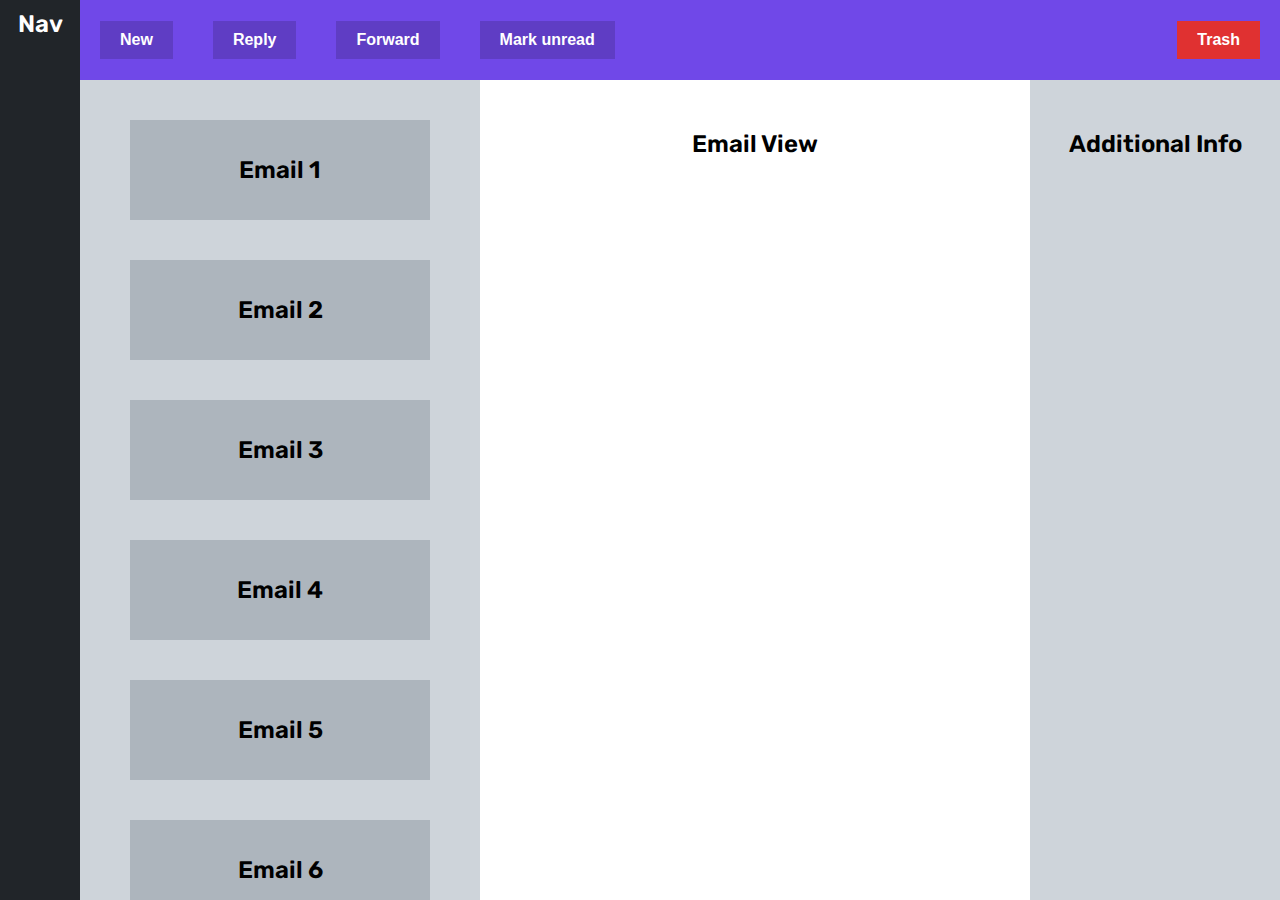
<file: Section6Layout/index.html>
<!DOCTYPE html>
<html lang="en">
  <head>
    <meta charset="UTF-8" />
    <meta http-equiv="X-UA-Compatible" content="IE=edge" />
    <meta name="viewport" content="width=device-width, initial-scale=1.0" />
    <title>App Layout</title>
    <link rel="stylesheet" href="style.css" />
    <link rel="preconnect" href="https://fonts.googleapis.com" />
    <link rel="preconnect" href="https://fonts.gstatic.com" crossorigin />
    <link
      href="https://fonts.googleapis.com/css2?family=Rubik:wght@400;500;700&display=swap"
      rel="stylesheet"
    />
  </head>
  <body>
    <nav class="navigation">Nav</nav>
    <menu class="options-header">
      <button>New</button>
      <button>Reply</button>
      <button>Forward</button>
      <button>Mark unread</button>
      <button>Trash</button>
    </menu>

    <section class="emails-section">
      <div class="emails">Email 1</div>
      <div class="emails">Email 2</div>
      <div class="emails">Email 3</div>
      <div class="emails">Email 4</div>
      <div class="emails">Email 5</div>
      <div class="emails">Email 6</div>
      <div class="emails">Email 7</div>
      <div class="emails">Email 8</div>
      <div class="emails">Email 9</div>
      <div class="emails">Email 10</div>
    </section>

    <main>Email View</main>

    <aside class="aside-panel">Additional Info</aside>
  </body>
</html>
</file>
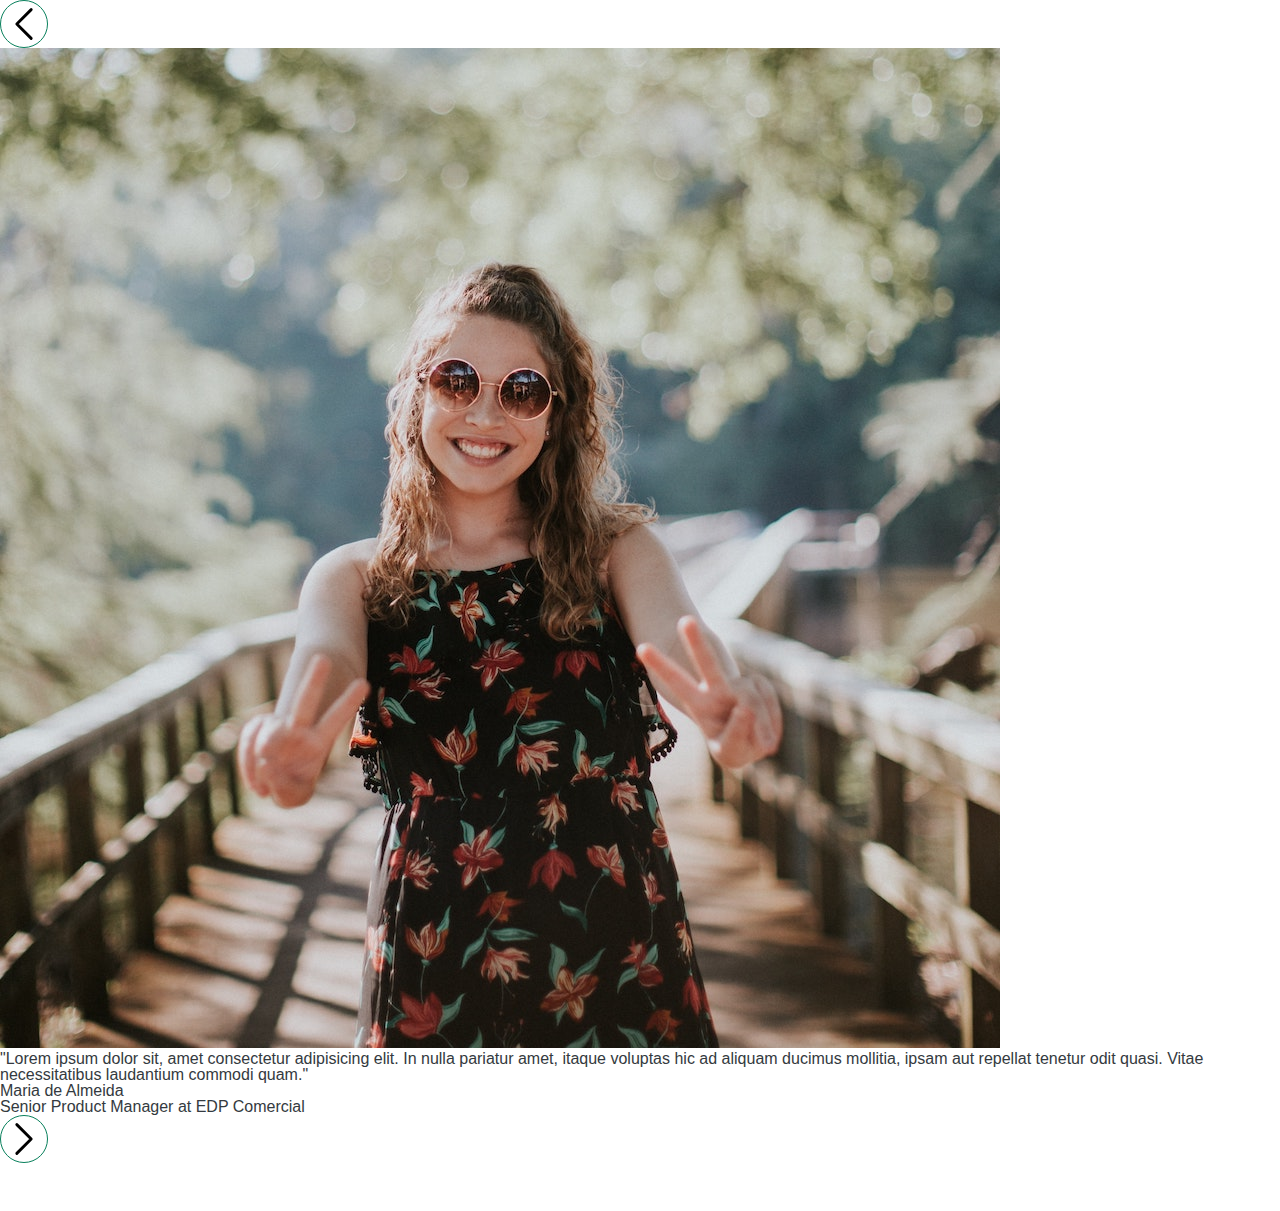
<file: Section6Challenge1/carousel.html>
<!DOCTYPE html>
<html lang="en">
  <head>
    <meta charset="UTF-8" />
    <meta http-equiv="X-UA-Compatible" content="IE=edge" />
    <meta name="viewport" content="width=device-width, initial-scale=1.0" />
    <title>Carousel</title>
    <link rel="stylesheet" href="style.css" />
  </head>
  <body></body>
  <div class="corousel">
    <button class="left-button">
      <svg
        xmlns="http://www.w3.org/2000/svg"
        fill="none"
        viewBox="0 0 24 24"
        stroke-width="1.5"
        stroke="currentColor"
        class="left-button-svg"
      >
        <path
          stroke-linecap="round"
          stroke-linejoin="round"
          d="M15.75 19.5L8.25 12l7.5-7.5"
        />
      </svg>
    </button>
    <img src="maria.jpg" alt="Maria's Photo" class="img-maria" />
    <div class="text-group">
      <blockquote class="description">
        <p>
          "Lorem ipsum dolor sit, amet consectetur adipisicing elit. In nulla
          pariatur amet, itaque voluptas hic ad aliquam ducimus mollitia, ipsam
          aut repellat tenetur odit quasi. Vitae necessitatibus laudantium
          commodi quam."
        </p>
      </blockquote>
      <div class="author-group">
        <p class="author">Maria de Almeida</p>
        <p class="author-post">Senior Product Manager at EDP Comercial</p>
      </div>
    </div>

    <button class="right-button">
      <svg
        xmlns="http://www.w3.org/2000/svg"
        fill="none"
        viewBox="0 0 24 24"
        stroke-width="1.5"
        stroke="currentColor"
        class="right-button-svg"
      >
        <path
          stroke-linecap="round"
          stroke-linejoin="round"
          d="M8.25 4.5l7.5 7.5-7.5 7.5"
        />
      </svg>
    </button>
    <div class="navigation-buttons">
      <button class="circle-button filled-circle-button">&nbsp;</button>
      <button class="circle-button">&nbsp;</button>
      <button class="circle-button">&nbsp;</button>
      <button class="circle-button">&nbsp;</button>
    </div>
  </div>
</html>
</file>
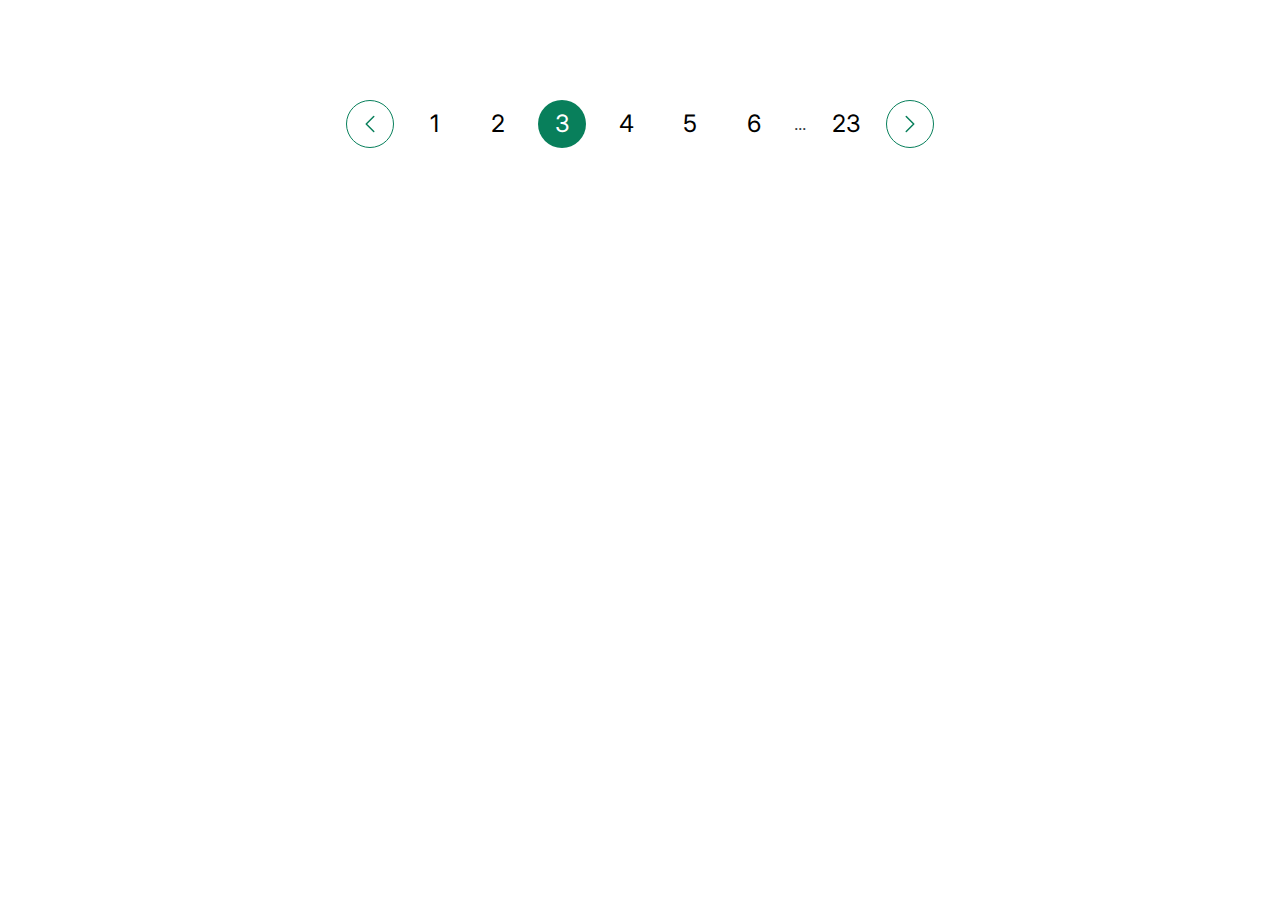
<file: Section6Challenge1/pagination.html>
<!DOCTYPE html>
<html lang="en">
  <head>
    <meta charset="UTF-8" />
    <meta http-equiv="X-UA-Compatible" content="IE=edge" />
    <meta name="viewport" content="width=device-width, initial-scale=1.0" />
    <link
      href="https://fonts.googleapis.com/css2?family=Inter:wght@400;500;700&display=swap"
      rel="stylesheet"
    />
    <link rel="stylesheet" href="style.css" />
    <title>Table</title>
  </head>
  <body>
    <div class="pagination">
      <button class="left-button">
        <svg
          xmlns="http://www.w3.org/2000/svg"
          fill="none"
          viewBox="0 0 24 24"
          stroke-width="1.5"
          stroke="currentColor"
          class="left-button-icon"
        >
          <path
            stroke-linecap="round"
            stroke-linejoin="round"
            d="M15.75 19.5L8.25 12l7.5-7.5"
          />
        </svg>
      </button>
      <div class="numbered-buttons">
        <a href="#">1</a>
      </div>
      <div class="numbered-buttons">
        <a href="#">2</a>
      </div>
      <div class="numbered-buttons selected-button">
        <a href="#">3</a>
      </div>
      <div class="numbered-buttons">
        <a href="#">4</a>
      </div>
      <div class="numbered-buttons">
        <a href="#">5</a>
      </div>
      <div class="numbered-buttons">
        <a href="#">6</a>
      </div>
      <span>...</span>

      <div class="numbered-buttons">
        <a href="#">23</a>
      </div>

      <button class="right-button">
        <svg
          xmlns="http://www.w3.org/2000/svg"
          fill="none"
          viewBox="0 0 24 24"
          stroke-width="1.5"
          stroke="currentColor"
          class="right-button-icon"
        >
          <path
            stroke-linecap="round"
            stroke-linejoin="round"
            d="M8.25 4.5l7.5 7.5-7.5 7.5"
          />
        </svg>
      </button>
    </div>
  </body>
</html>
</file>
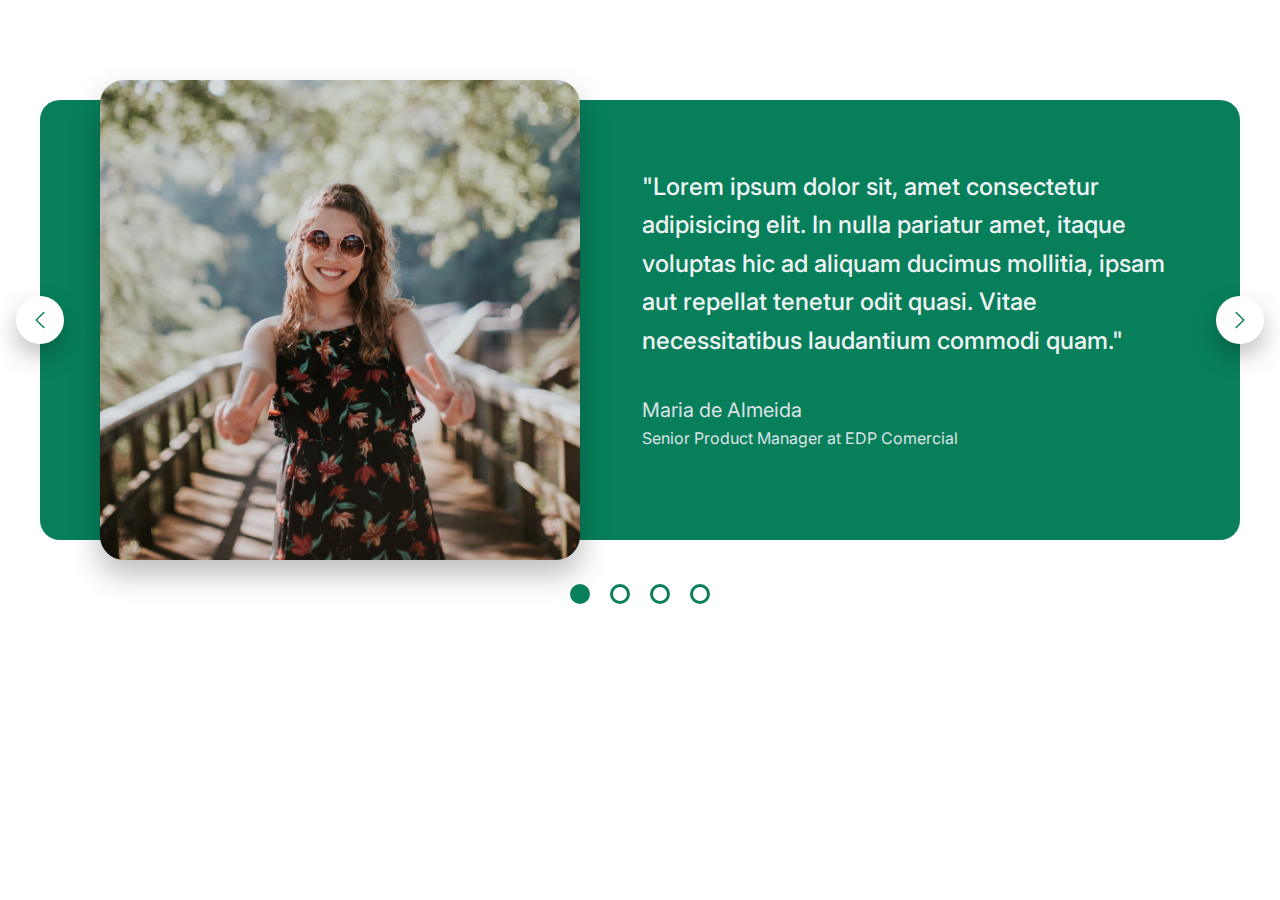
<file: Section6Corousel/carousel.html>
<!DOCTYPE html>
<html lang="en">
  <head>
    <meta charset="UTF-8" />
    <meta http-equiv="X-UA-Compatible" content="IE=edge" />
    <meta name="viewport" content="width=device-width, initial-scale=1.0" />
    <title>Carousel</title>
    <link rel="stylesheet" href="style.css" />
    <link
      href="https://fonts.googleapis.com/css2?family=Inter:wght@400;500;700&display=swap"
      rel="stylesheet"
    />
  </head>
  <body></body>
  <div class="corousel">
    <button class="left-button">
      <svg
        xmlns="http://www.w3.org/2000/svg"
        fill="none"
        viewBox="0 0 24 24"
        stroke-width="1.5"
        stroke="currentColor"
        class="left-button-svg"
      >
        <path
          stroke-linecap="round"
          stroke-linejoin="round"
          d="M15.75 19.5L8.25 12l7.5-7.5"
        />
      </svg>
    </button>
    <img src="maria.jpg" alt="Maria's Photo" class="img-maria" />
    <div class="text-group">
      <blockquote class="description">
        <p>
          "Lorem ipsum dolor sit, amet consectetur adipisicing elit. In nulla
          pariatur amet, itaque voluptas hic ad aliquam ducimus mollitia, ipsam
          aut repellat tenetur odit quasi. Vitae necessitatibus laudantium
          commodi quam."
        </p>
      </blockquote>
      <div class="author-group">
        <p class="author">Maria de Almeida</p>
        <p class="author-post">Senior Product Manager at EDP Comercial</p>
      </div>
    </div>

    <button class="right-button">
      <svg
        xmlns="http://www.w3.org/2000/svg"
        fill="none"
        viewBox="0 0 24 24"
        stroke-width="1.5"
        stroke="currentColor"
        class="right-button-svg"
      >
        <path
          stroke-linecap="round"
          stroke-linejoin="round"
          d="M8.25 4.5l7.5 7.5-7.5 7.5"
        />
      </svg>
    </button>
    <div class="navigation-buttons">
      <button class="circle-button filled-circle-button">&nbsp;</button>
      <button class="circle-button">&nbsp;</button>
      <button class="circle-button">&nbsp;</button>
      <button class="circle-button">&nbsp;</button>
    </div>
  </div>
</html>
</file>
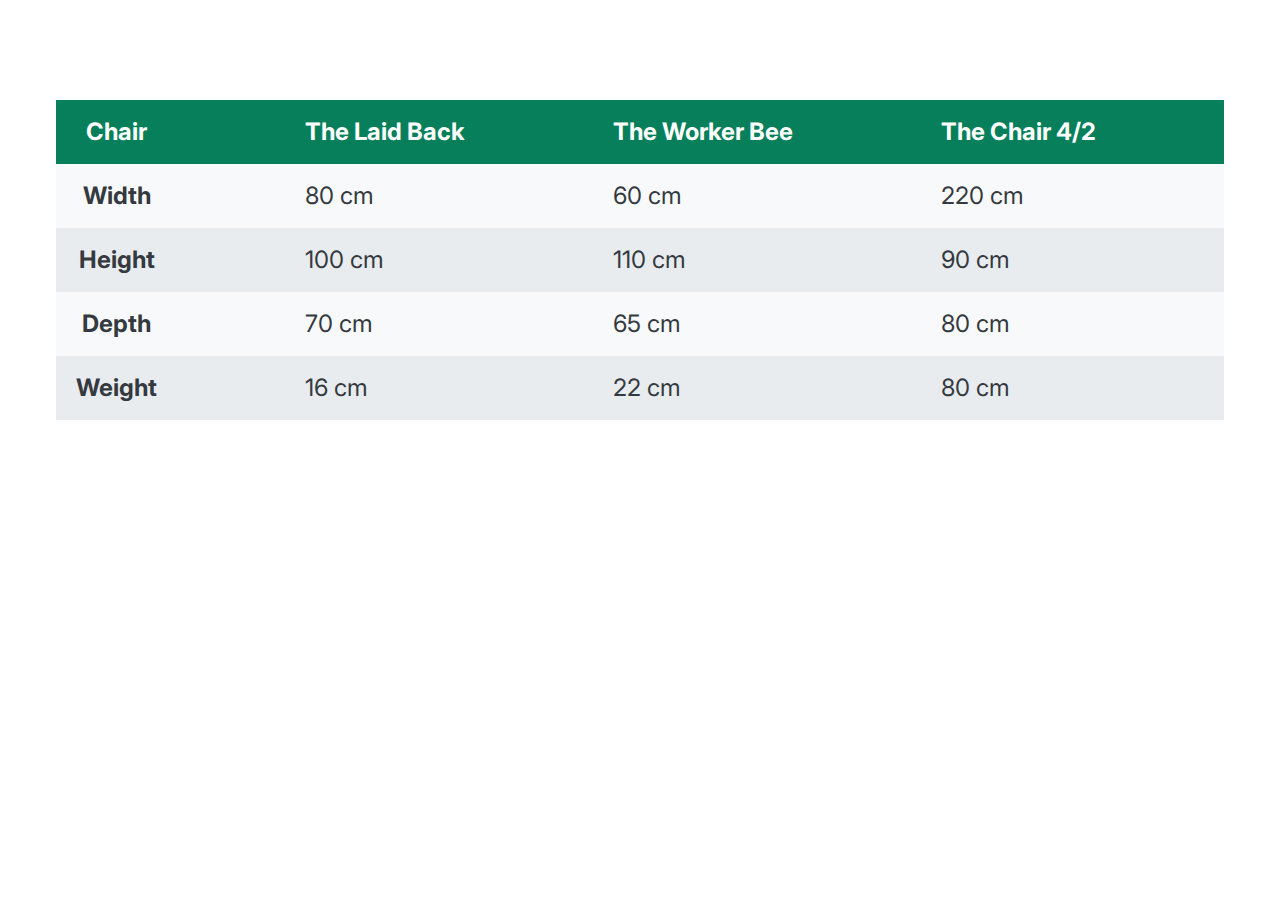
<file: Section6Table/table.html>
<!DOCTYPE html>
<html lang="en">
  <head>
    <meta charset="UTF-8" />
    <meta http-equiv="X-UA-Compatible" content="IE=edge" />
    <meta name="viewport" content="width=device-width, initial-scale=1.0" />
    <link
      href="https://fonts.googleapis.com/css2?family=Inter:wght@400;500;700&display=swap"
      rel="stylesheet"
    />
    <link rel="stylesheet" href="style.css" />
    <title>Table</title>
  </head>
  <body>
    <table class="chair-table">
      <thead>
        <tr>
          <th>Chair</th>
          <th>The Laid Back</th>
          <th>The Worker Bee</th>
          <th>The Chair 4/2</th>
        </tr>
      </thead>
      <tbody>
        <tr>
          <th class="sub-heading">Width</th>
          <td>80 cm</td>
          <td>60 cm</td>
          <td>220 cm</td>
        </tr>
        <tr>
          <th class="sub-heading">Height</th>
          <td>100 cm</td>
          <td>110 cm</td>
          <td>90 cm</td>
        </tr>
        <tr>
          <th class="sub-heading">Depth</th>
          <td>70 cm</td>
          <td>65 cm</td>
          <td>80 cm</td>
        </tr>
        <tr>
          <th class="sub-heading">Weight</th>
          <td>16 cm</td>
          <td>22 cm</td>
          <td>80 cm</td>
        </tr>
      </tbody>
    </table>
  </body>
</html>
</file>
<file: Section6Layout/style.css>
/*
    SPACING SYSTEM (px)
    2 / 4 / 8 / 12 / 16 / 24 / 32 / 48 / 64 / 80 / 96 / 128
    FONT SIZE SYSTEM (px)
    10 / 12 / 14 / 16 / 18 / 20 / 24 / 30 / 36 / 44 / 52 / 62 / 74 / 86 / 98
    
*/

* {
  margin: 0;
  padding: 0;
  box-sizing: border-box;
}

body {
  font-family: "Rubik", sans-serif;
  height: 100vh;

  display: grid;
  grid-template-columns: 80px 400px 1fr 250px;
  grid-template-rows: 80px 1fr;
}

nav {
  background-color: #212529;
  font-size: 24px;
  color: #fff;
  font-weight: 600;
  padding: 10px 20px;

  grid-row: 1/-1;

  display: flex;
  justify-content: center;
}

menu {
  background-color: #7048e8;
  color: #fff;
  grid-column: 2/-1;

  display: flex;
  align-items: center;
  gap: 20px;
}

section {
  font-weight: 600;
  font-size: 24px;
  background-color: #ced4da;

  display: flex;
  flex-direction: column;
  align-items: center;
  gap: 40px;

  padding: 40px;

  overflow-y: scroll;
}

aside {
  font-weight: 600;
  background-color: #ced4da;
}

button {
  border: none;
  background-color: #5f3dc4;
  color: #fff;
  font-size: 16px;
  font-weight: 600;
  padding: 10px 20px;
  margin-left: 20px;
  cursor: pointer;
}

button:last-child {
  margin-left: auto;
  margin-right: 20px;
  background-color: #e03131;
}

main,
aside {
  display: flex;
  justify-content: center;
  font-size: 24px;
  font-weight: 600;
  padding-top: 50px;
}

.emails {
  width: 300px;
  height: 100px;
  background-color: #adb5bd;

  display: flex;
  justify-content: center;
  align-items: center;

  flex-shrink: 0;
}

/*
.container {

  height: 100vh;

  display: flex;
}

.navigation {
  background-color: #212529;
  font-size: 24px;
  color: #fff;
  font-weight: 600;
  padding: 10px 20px;
}

.all-other-sections {
  background-color: aliceblue;
  width: 100%;
}

.options-header {
  background-color: #7048e8;
  font-size: 16px;
  font-weight: 600;
  padding: 12px;
  height: 6vh;

  display: flex;
  justify-content: space-between;
}

.nav-btn:visited,
.nav-btn:link {
  text-decoration: none;
  display: inline-block;
  padding: 10px 20px;
  background-color: #5f3dc4;
  color: #fff;
  margin: 10px 12px;
}

.trash-btn:link,
.trash-btn:visited {
  background-color: #e03131;
}

.grid-container {
  display: grid;
  grid-template-columns: 300px 2fr 0.7fr;

  justify-content: space-between;

  height: 94vh;
}

.emails-section {

  background-color: #ced4da;
  padding: 20px;

  display: flex;
  flex-direction: column;
  align-items: center;
  justify-items: center;
  height: 94vh;
  overflow-y: scroll;
}

.email-reading:link,
.email-reading:visited {
  background-color: #adb5bd;
  text-decoration: none;
  font-weight: 600;
  font-size: 24px;
  display: inline-block;
  color: #212529;
  height: 100px;
  width: 200px;
  margin-bottom: 20px;

  display: flex;
  justify-content: center;
  align-items: center;
}

.email-view-section {


  display: flex;
  justify-content: center;
}

.email-view-section h2 {
  margin-top: 20px;
}

.aside-panel {
  background-color: #ced4da;

  display: flex;
  justify-content: center;
}

.aside-panel h2 {
  margin-top: 20px;
}
*/
</file>
<file: Section6Challenge1/style.css>
/*
    SPACING SYSTEM (px)
    2 / 4 / 8 / 12 / 16 / 24 / 32 / 48 / 64 / 80 / 96 / 128
    FONT SIZE SYSTEM (px)
    10 / 12 / 14 / 16 / 18 / 20 / 24 / 30 / 36 / 44 / 52 / 62 / 74 / 86 / 98
    
    MAIN COLOR: #087f5b
    GREY COLOR: #343a40
*/

* {
  margin: 0;
  padding: 0;
  box-sizing: border-box;
}

body {
  font-family: "Inter", sans-serif;
  color: #343a40;
  line-height: 1;
}

/* container */

.pagination {
  margin: 100px auto;
  width: 1000px;

  display: flex;
  align-items: center;
  justify-content: center;
  gap: 16px;
}

/* left and right */

button {
  width: 48px;
  height: 48px;
  background-color: #fff;
  border: none;
  cursor: pointer;
}

.left-button,
.right-button {
  border: 1px #087f5b solid;
  border-radius: 50%;

  display: flex;
  align-items: center;
  justify-content: center;
}

.left-button-icon,
.right-button-icon {
  width: 24px;
  height: 24px;
  stroke: #087f5b;
}

.left-button:hover .left-button-icon,
.right-button:hover .right-button-icon {
  stroke: #fff;
}

.left-button:hover,
.right-button:hover {
  background-color: #087f5b;
}

/* buttons with anchor elements */

.numbered-buttons {
  font-size: 24px;
  width: 48px;
  height: 48px;
  border-radius: 50%;
  cursor: pointer;

  display: flex;
  align-items: center;
  justify-content: center;
}

.numbered-buttons:hover {
  background-color: #087f5b;
}

.numbered-buttons:hover a,
.numbered-buttons:active a {
  color: #fff;
  text-decoration: none;
}

a:link,
a:visited {
  text-decoration: none;
  color: black;
}

.selected-button {
  background-color: #087f5b;
}

.selected-button a:link,
.selected-button a:visited {
  color: #fff;
}
</file>
<file: Section6Corousel/style.css>
/*
    FONT SIZE SYSTEM (px)
    10 / 12 / 14 / 16 / 18 / 20 / 24 / 30 / 36 / 44 / 52 / 62 / 74 / 86 / 98

    SPACING SYSTEM (px)
    2 / 4 / 8 / 12 / 16 / 24 / 32 / 48 / 64 / 80 / 96 / 128
    FONT SIZE SYSTEM (px)
    10 / 12 / 14 / 16 / 18 / 20 / 24 / 30 / 36 / 44 / 52 / 62 / 74 / 86 / 98
    
      MAIN COLOR: #087f5b
      GREY COLOR: #343a40
*/

* {
  margin: 0;
  padding: 0;
  box-sizing: border-box;
}

body {
  font-family: "Inter", sans-serif;
  color: #343a40;
  line-height: 1;
}

.corousel {
  background-color: #087f5b;
  width: 1200px;
  margin: 100px auto;
  padding: 20px;
  padding-left: 100px;
  padding-right: 70px;

  color: #f1f3f5;
  border-radius: 20px;
  position: relative;

  display: flex;
  gap: 102px;
  align-items: center;
  justify-content: space-around;
}

.img-maria {
  width: 400px;
  border-radius: 20px;
  box-shadow: 0px 12px 24px rgba(0, 0, 0, 0.25);
  transform: scale(1.2);
}

.description {
  font-size: 24px;
  line-height: 1.6;
  font-weight: 500;
}
.author {
  font-size: 20px;
  color: #dee2e6;
}
.author-post {
  font-size: 16px;
  color: #dee2e6;
}

.left-button,
.right-button {
  background-color: #fff;
  width: 48px;
  height: 48px;
  border-style: none;
  position: absolute;
  cursor: pointer;

  border-radius: 50%;
  box-shadow: 0px 12px 24px rgba(0, 0, 0, 0.25);

  display: flex;
  align-items: center;
  justify-content: center;
}

.left-button {
  top: 50%;
  left: 0;
  transform: translate(-50%, -50%);
}

.right-button {
  top: 50%;
  right: 0;
  transform: translate(50%, -50%);
}

.right-button-svg,
.left-button-svg {
  stroke: #087f5b;
  height: 24px;
  width: 24px;
}

.author-group {
  display: flex;
  flex-direction: column;
  gap: 10px;
}

.text-group {
  display: flex;
  flex-direction: column;
  gap: 40px;
  align-self: start;
  margin-top: 48px;
}

.navigation-buttons {
  position: absolute;
  bottom: 0;
  left: 50%;
  transform: translate(-50%, 64px);

  display: flex;
  gap: 20px;
}

.circle-button {
  height: 20px;
  width: 20px;
  border: 3px solid #087f5b;
  border-radius: 50%;
  background-color: #fff;
  cursor: pointer;
}

.filled-circle-button {
  background-color: #087f5b;
}
</file>
<file: Section6Table/style.css>
/*
    SPACING SYSTEM (px)
    2 / 4 / 8 / 12 / 16 / 24 / 32 / 48 / 64 / 80 / 96 / 128
    FONT SIZE SYSTEM (px)
    10 / 12 / 14 / 16 / 18 / 20 / 24 / 30 / 36 / 44 / 52 / 62 / 74 / 86 / 98
    
    MAIN COLOR: #087f5b
    GREY COLOR: #343a40
*/

* {
  margin: 0;
  padding: 0;
  box-sizing: border-box;
}

body {
  font-family: "Inter", sans-serif;
  color: #343a40;
  line-height: 1;
}

.chair-table {
  font-size: 24px;
  margin: 100px auto;
  border: none;
  border-collapse: collapse;
}

thead th {
  background-color: #087f5b;
  color: #fff;
}

td {
  padding: 20px;
  padding-right: 128px;
}

th {
  padding: 20px 20px;
  padding-right: 128px;
}

tbody tr:nth-child(odd) {
  background-color: #f8f9fa;
}

tbody tr:nth-child(even) {
  background-color: #e9ecef;
}

.sub-heading {
  font-weight: 700;
}
</file>
